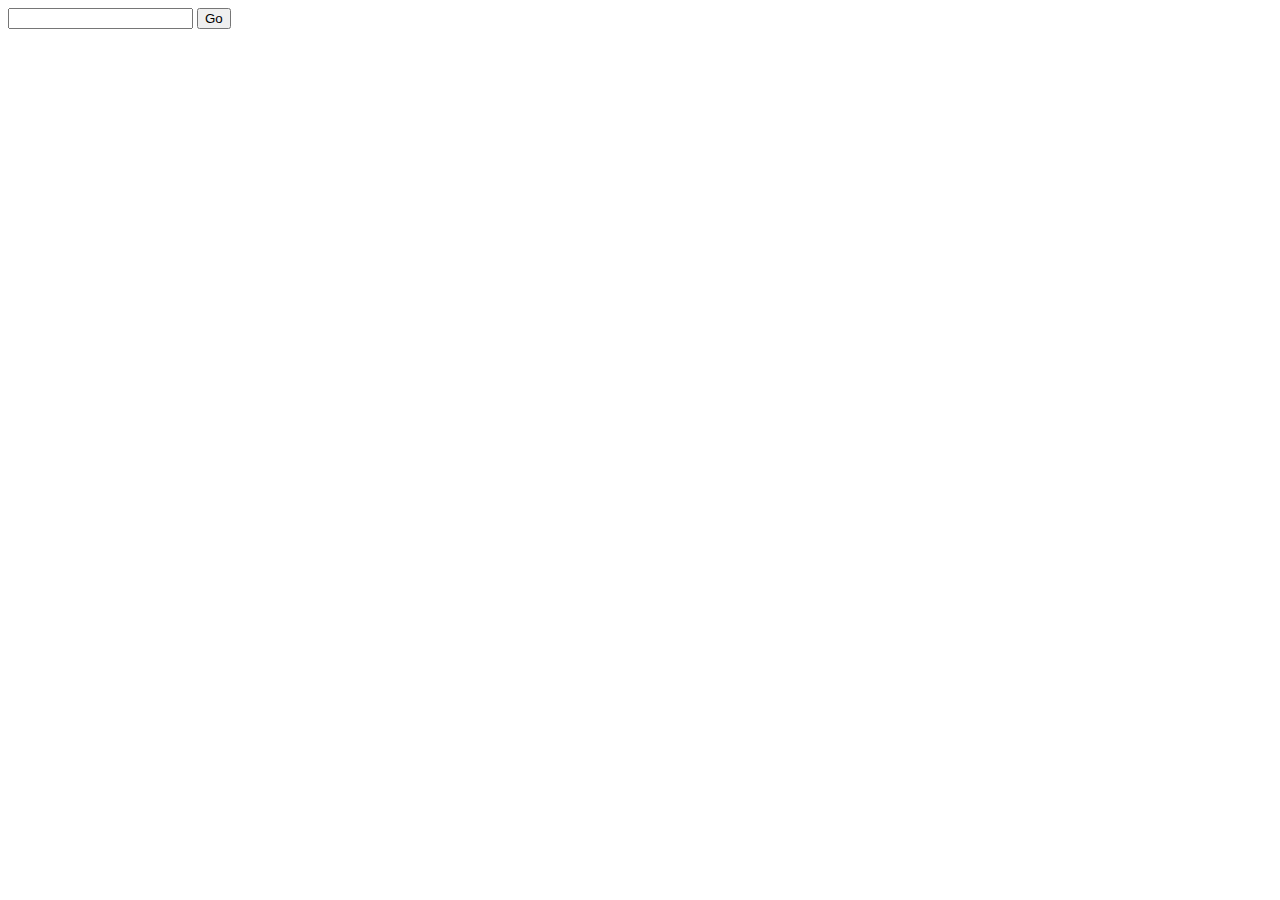
<file: index.html>
<!-- SOFIA & JESSICA -->
        <!-- Contribution  
          Sofia Sirianni
          - plugin.html
          - Ajax section 
          - Alphabet 
          
          Jessica Wu 
          - storage.html
          - Alien 
          - Jquery  
        -->
<!DOCTYPE html>
<html lang="en">
<head>
    <meta charset="UTF-8">
    <meta http-equiv="X-UA-Compatible" content="IE=edge">
    <meta name="viewport" content="width=device-width, initial-scale=1.0">  
    <meta charset="UTF-8">
    <script src="https://ajax.googleapis.com/ajax/libs/jquery/3.6.0/jquery.min.js"></script>
    <title>Project</title>
</head>

<body>
  <input type="myTextbox" id="t">
  <button id="b">Go</button>
  <br>

</body>
    <script>
      window.onload = function final() {
        
        var myTextbox = document.getElementById("t")
        var button = document.getElementById("b")

        button.onclick = function (){

            //Jessica-storage
            if(myTextbox.value === "storage")
            {
                var link = document.createElement("a")
                link.innerHTML = "storage.html",
                link.href = "./storage.html",
                link.target = "_blank"
                document.body.appendChild(link)
            }
              
            //ALIEN-JESSICA
            //set things up 
              
              movingTimes = null
              walking = null
              running = null
              alienCheck = true
              stepNumber = 0
              left = null
              right = true
              alien = document.getElementById("alien")
              
              //stop alien 
              function stopMoving() {
                if (movingTimer != null) 
                {
                  clearInterval(movingTimer)
                  movingTimer = null
                }
              }
              
              function rightStep() {
                stepNumber = stepNumber + 1
                
                if (stepNumber > 30) 
                {
                  stepNumber = 0
                }
                alien.src = "./images/alien/alienrwalk" + stepNumber + '.gif'
                
              }
            
            
            //move right 
              function moveRight() {
                right = true
                left = false
                rightStep()
                alien.style.left = parseInt(alien.style.left) + 1 + 'px'
                
                //stopping alien from walking off the screen
                
                if (parseInt(alien.style.left) === innerWidth - 76) 
                {
                  stopMoving()
                  if (running) 
                  {
                    movingTimer = setInterval(moveLeft, 10)
                  }
                  else if (walking) 
                  {
                    movingTimer = setInterval(moveLeft, 100)
                  }
                }
              }
            
            function leftStep() {
              stepNumber = stepNumber + 1
              if (stepNumber > 30)
               {
                stepNumber = 0
               }
              alien.src = "./images/alien/alienrwalk" + stepNumber + '.gif'
            }
            
           // move left 
            function moveLeft() {
              left = true
              right = false
              leftStep()
              alien.style.left = parseInt(alien.style.left) - 1 + 'px'
              
              //stopping alien from walking off the screen 
              if (parseInt(alien.style.left) === -20) {
                stopMoving()
                if (running) 
                {
                  movingTimer = setInterval(moveRight, 10)
                }
                else if (walking) 
                {
                  movingTimer = setInterval(moveRight, 100)
                }
              }
            }
            
            //textbox value for alien
            if (myTextbox.value.toLowerCase().includes("alien")) 
            {
              var alien = document.createElement('img')
              alien.id = "alien"
              alien.style.display = "block"
              alien.src = "./images/alien/alienrwalk0.gif"
              alien.style.position = 'absolute'
              alien.style.left = "10px"
              alien.style.top = "80px";
              document.body.appendChild(alien)
              alienCheck = true
            }
            else if (myTextbox.value.toLowerCase().includes("walk") && alienCheck === true) 
            {
              running = null
              if (walking === null) 
              {
                walking = true
                if (right) 
                {
                  movingTimer = setInterval(moveRight, 100)
                }
                if (left) 
                {
                  movingTimer = setInterval(moveLeft, 100)
                }
              }
            }
      
            else if (myTextbox.value.toLowerCase().includes("run")) 
            {
              //stopMoving()
              walking = null
              if (running === null)
               {
                running = true
                if (right) 
                {
                  movingTimer = setInterval(moveRight, 10)
                }
                if (left) 
                {
                  movingTimer = setInterval(moveLeft, 10)
                }
              }
            }
      
            else if (myTextbox.value.toUpperCase().includes("STOP") && alienCheck === true)
             {
              clearTimeout(movingTimer)
             }
            else if (myTextbox.value.toUpperCase().includes("BYE")) 
            {
              alien.style.display = "none"
            }
      
          //JQUERY-JESSICA
          if (myTextbox.value.toUpperCase().includes("JQUERY")) 
          {
              for (var i = 1; i < 5; i++)
              {
                var jquery = document.createElement("img")
                jquery.src = "./images/cat.jpg"
              $(jquery).width(200)
              $(function () {
                $($("img")[1]).click(function () {
                  $(this).css('border', "solid 10px red");
                });
              });
              document.body.appendChild(jquery);
            }
          }

            //SOFIA-alphabet
            function deleteImage(){
                var images = document.getElementsByTagName('img');
                var x = images.length;
                for (var i = 0; i < x; i++)
                    {
                    images[0].parentNode.removeChild(images[0]);
                    }
            } 

            if (myTextbox.value==="alphabet")
            {
                deleteImage()
                for(let i = 'z'.charCodeAt(0); i >= 'a'.charCodeAt(0); i--)
                {
                 let letter = String.fromCharCode(i)
        
                 let img = document.createElement('img')
                 img.width = 40
                 img.id = letter
                 img.src = "images/letters/" + letter + ".png"

                 img.onclick = function(){
                     var change = this.id
                     deleteImage()

                     for(let i = 1; i <= 26; i++)
                     {
                        let img = document.createElement('img')
                        img.width = 40
                        img.id = change
                        img.src = "images/letters/" + change + ".png"
                        document.body.appendChild(img)
                     }
                 }
                 document.body.appendChild(img)
                }
                }
                
                if(myTextbox.value === "plugin")
                {
                  deleteImage()
                  var link = document.createElement("a")
                  link.innerHTML = "plugin.html",
                  link.href = "./plugin.html",
                  link.target = "_blank"
                  document.body.appendChild(link)
                  
                }
        
                if(myTextbox.value === "ajax")
                {
                  deleteImage()
                  var r = new XMLHttpRequest()
                  r.open("GET", "advice.txt", true)
                  r.onreadystatechange=processData
                  r.send(null)
                  function processData()
                  {
                    if(r.readyState == 4)    
                    {
                      var json = r.responseText.toUpperCase()
                      var advice = JSON.parse(json)
                      console.log(advice)
                      var h1 = document.createElement("h1")
                      h1.innerHTML = advice
                      document.body.appendChild(h1)
                      
                    }
                  }
                }
              }
      }
        </script>
        </html>
</file>
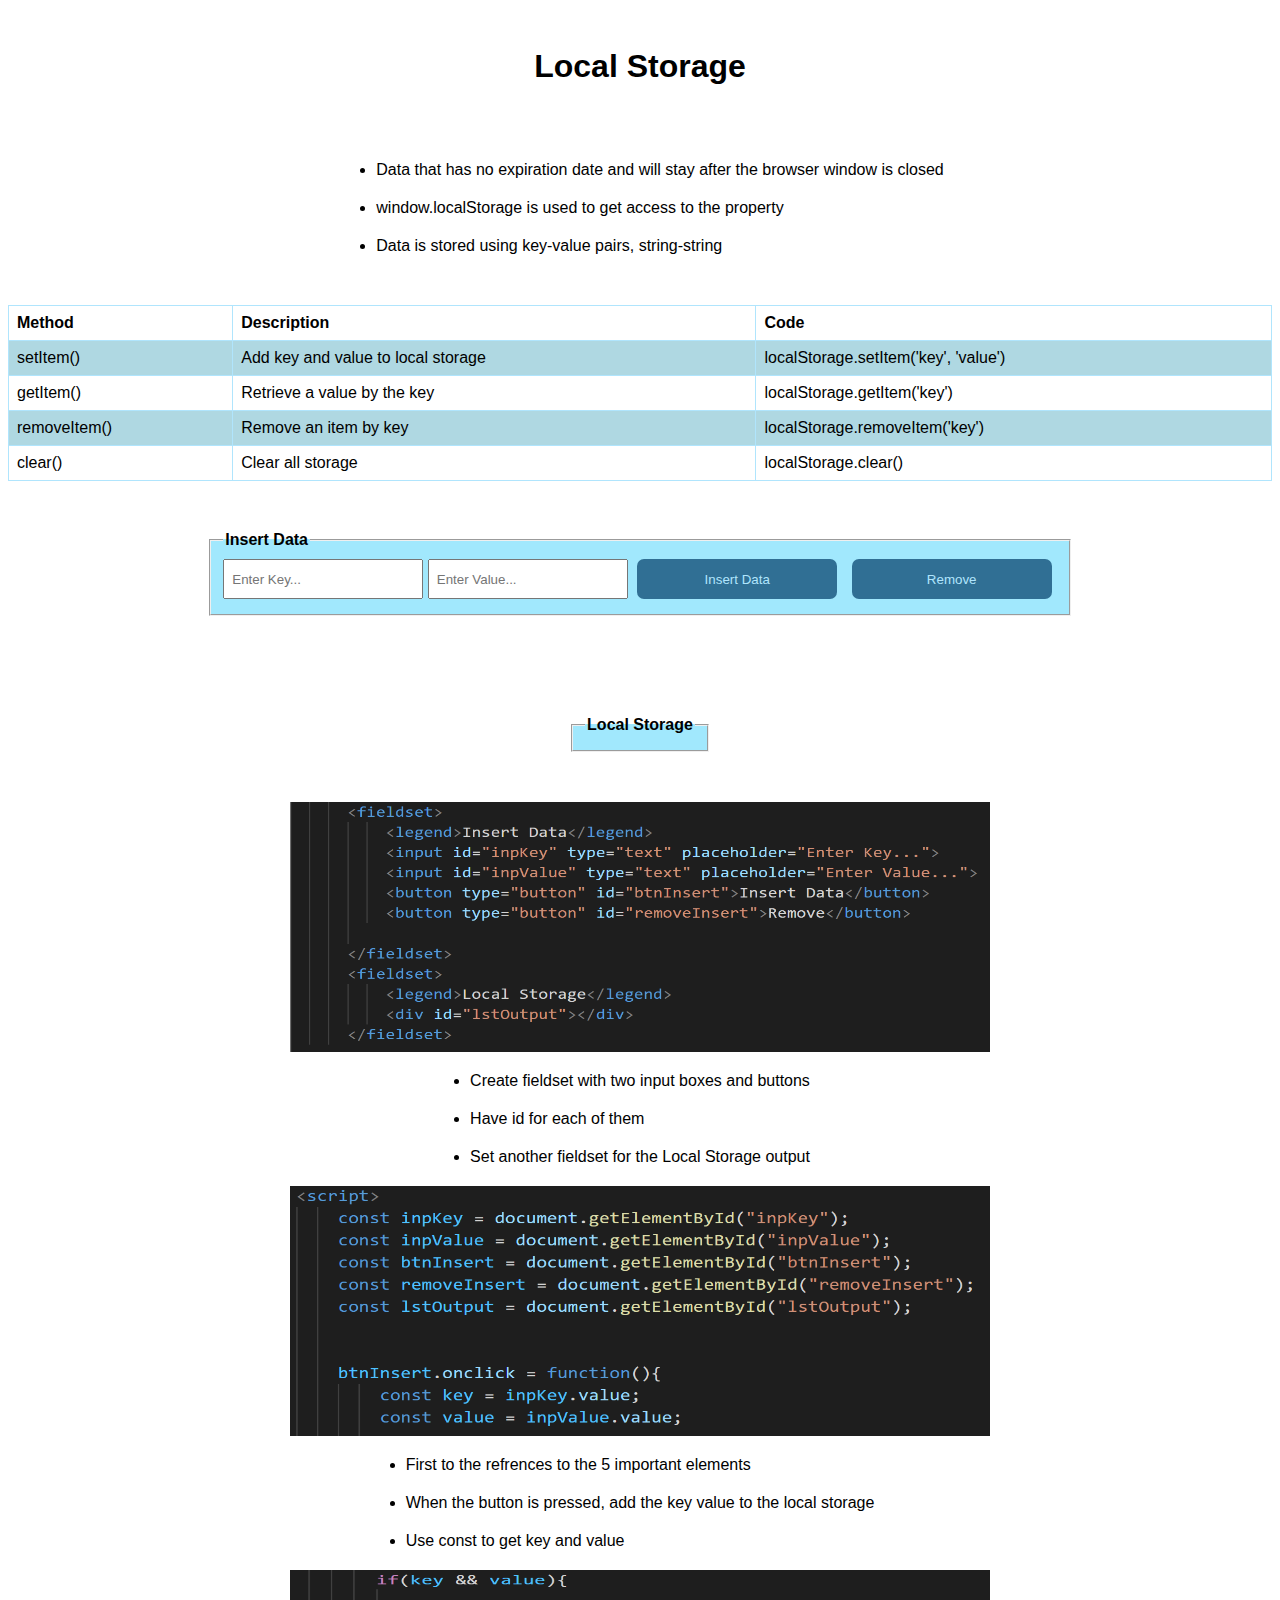
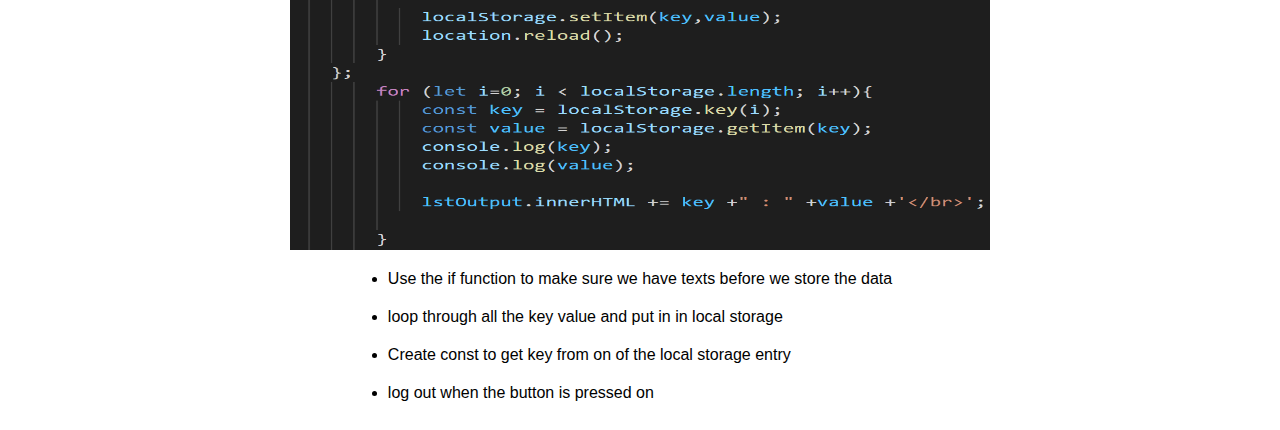
<file: storage.html>
<!DOCTYPE html>
<html>
	<head>
        <title>Storage</title>
	</head>
    <style>

      body {
        justify-content: center;
        align-items: center;
        display: flex;
        flex-direction: column;
        font-family: arial, sans-serif;
      }
        
      input, button {
        padding: 7px;
        height: 40px;
        width: 200px;
        font-family: arial, sans-serif;
        border-collapse: collapse;
      }
        
      fieldset {
        background-color: rgb(161, 232, 253);
        margin-bottom: 20px;
        margin: 50px;
        font-family: arial, sans-serif;
        border-collapse: collapse;
      }
        
      *{
        box-sizing: border-box;
      }

      table {
        font-family: arial, sans-serif;
        border-collapse: collapse;
        width: 100%;
        margin:0;
      }

      td, th {
        border: 1px solid #b0e5fd;
        text-align: left;
        padding: 8px;
      }

      tr:nth-child(even) {
        background-color: #afd8e2;
      }

      h1{
        text-align: center;
        margin:40px;
        font-weight: bold;
      }

      legend {
        font-weight: bold;
      }

      ul{
      margin-bottom: 30px;
      font-family: arial, sans-serif;
      border-collapse: collapse;
      }

      li {
        margin: 20px;
      }

      button{
        color: #b0e5fd;
        background-color: rgb(48, 111, 148);
        border: none;
        border-radius: 7px;
        margin: 5px;
        
      }

      hr {
        color: rgb(48, 111, 148);
      }

    </style>

	<body>


    <h1>Local Storage</h1>
    
    <ul>
      <li>Data that has no expiration date and will stay after the browser window is closed</li>
      <li>window.localStorage is used to get access to the property</li>
      <li>Data is stored using key-value pairs, string-string</li>
    </ul>

    <table>
      <tr>
        <th>Method</th>
        <th>Description</th>
        <th>Code</th>
      </tr>
      <tr>
        <td>setItem()</td>
        <td>Add key and value to local storage</td>
        <td>localStorage.setItem('key', 'value')</td>
      </tr>
      <tr>
        <td>getItem()</td>
        <td>Retrieve a value by the key</td>
        <td>localStorage.getItem('key')</td>
      </tr>
      <tr>
        <td>removeItem()</td>
        <td>Remove an item by key</td>
        <td>localStorage.removeItem('key')</td>
      </tr>
      <tr>
        <td>clear()</td>
        <td>Clear all storage</td>
        <td>localStorage.clear()</td>
      </tr>
      <tr>
    
      </tr>
    </table>

        <fieldset>
            <legend>Insert Data</legend>
            <input id="inpKey" type="text" placeholder="Enter Key...">
            <input id="inpValue" type="text" placeholder="Enter Value...">
            <button type="button" id="btnInsert">Insert Data</button>
            <button type="button" id="removeInsert">Remove</button>
            
        </fieldset>
        <fieldset>
            <legend>Local Storage</legend>
            <div id="lstOutput"></div>
        </fieldset>

        <img src="./images/step1.png" alt="step1" width="700px" height="250px">
        <div class="step1">
        <li>Create fieldset with two input boxes and buttons</li>
        <li>Have id for each of them</li>  
        <li>Set another fieldset for the Local Storage output</li>
        </div>

        <img src="./images/step2.png" alt="step2" width="700px" height="250px">
        <div class="step2">
          <li>First to the refrences to the 5 important elements</li>
          <li>When the button is pressed, add the key value to the local storage</li> 
          <li>Use const to get key and value</li> 
          </div>

        <img src="./images/step3.png" alt="step3" width="700px" height="280px">
        <div class="step3">
          <li>Use the if function to make sure we have texts before we store the data</li>
          <li>loop through all the key value and put in in local storage</li> 
          <li>Create const to get key from on of the local storage entry</li>
          <li>log out when the button is pressed on </li>

          </div>

	</body>
<script>
    const inpKey = document.getElementById("inpKey");
    const inpValue = document.getElementById("inpValue");
    const btnInsert = document.getElementById("btnInsert");
    const removeInsert = document.getElementById("removeInsert");
    const lstOutput = document.getElementById("lstOutput");
 
    
    btnInsert.onclick = function(){
        const key = inpKey.value;
        const value = inpValue.value;
        
        if(key && value){
            
            localStorage.setItem(key,value);
            location.reload();
        }
    };
        for (let i=0; i < localStorage.length; i++){
            const key = localStorage.key(i);
            const value = localStorage.getItem(key);
            console.log(key);
            console.log(value);
            
            lstOutput.innerHTML += key +" : " +value +'</br>';

        }
       // window.localStorage.clear();
        removeInsert.onclick = function(){
       localStorage.clear()
        }   
</script>


</html>

<!-- JESSICA  -->

<!-- storage.html: If the text in the textbox has the word “storage” in it, then a hyperlink is created using document.
createElement and appended to the body. Its href attribute value will be “storage.html” which is another web page that
you have written too. storage.html is an HTML page that uses your own words and or images to explain how window.localStorage 
works. You will be teaching me (your instructor) how it works. There are lots of tutorials out there, but you must use 
your own words and your own demonstrations. The clearer your tutorial is, and the better your demonstration is,
the higher your mark will be. So, give a short write up with explanations and examples of localStorage, plus a demo on this page.  
storage.html hyperlink appears when storage typed into textbox and button clicked
storage.html has a clear explanation in your own words, how localStorage works
storage.html has a clear, simple, functional demonstration, showing a working localStorage app
-->
</file>
